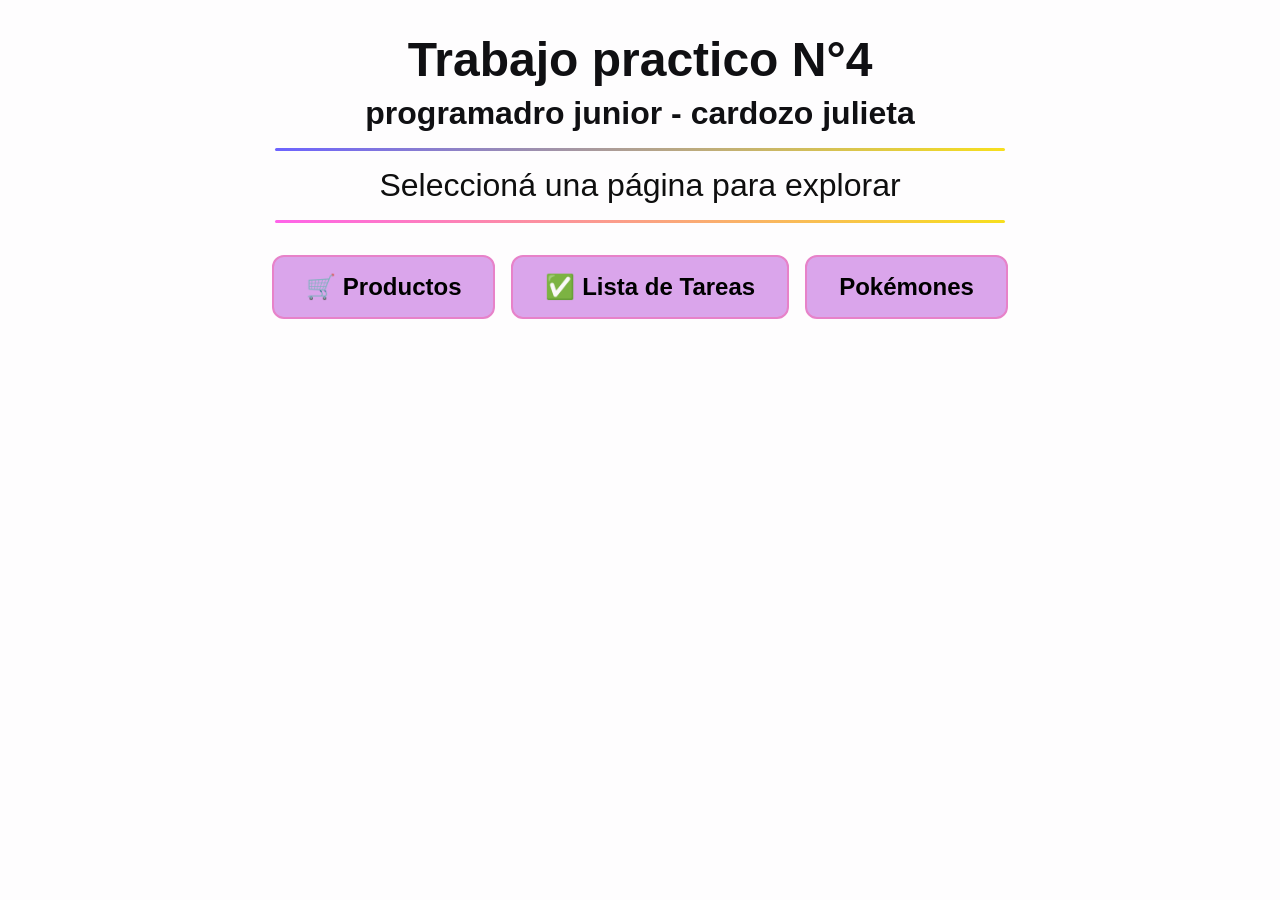
<file: index.html>
<!DOCTYPE html>
<html lang="es">
<head>
  <meta charset="UTF-8">
  <title>TP4 - productos</title>
  <link rel="stylesheet" href="css/style.css">
</head>
<body style="text-align: center;padding: 3 rem;">
  <h1 style="font-size: 3rem; color: #101013; margin-bottom: 0.5rem;">
    Trabajo practico N°4
  </h1>
  <h2 style="font-size: 2rem; color: #101013; margin-bottom: 0.5rem;">
    programadro junior - cardozo julieta 
  </h2>
  <hr style="
  width: 60%;
  margin: 1rem auto;
  border: none;
  height: 3px;
  background: linear-gradient(to right, #6c63ff, #f7df1e);
  border-radius: 999px;">
  
  <p style="font-size: 2rem; color: #0f0f0f; margin-bottom: 0.5rem;">
  Seleccioná una página para explorar</p>
<hr style="
  width: 60%;
  margin: 1rem auto;
  border: none;
  height: 3px;
  background: linear-gradient(to right, #ff63ea, #f7df1e);
  border-radius: 999px;">
  
  <nav>
    <a href="productos.html" class="fuentes"  >🛒  Productos</a>
    <a href="todo.html" class="fuentes">✅  Lista de Tareas</a>
    <a href="api-demo.html" class="fuentes" > Pokémones</a>
  </nav>
</body>
</html>
</file>
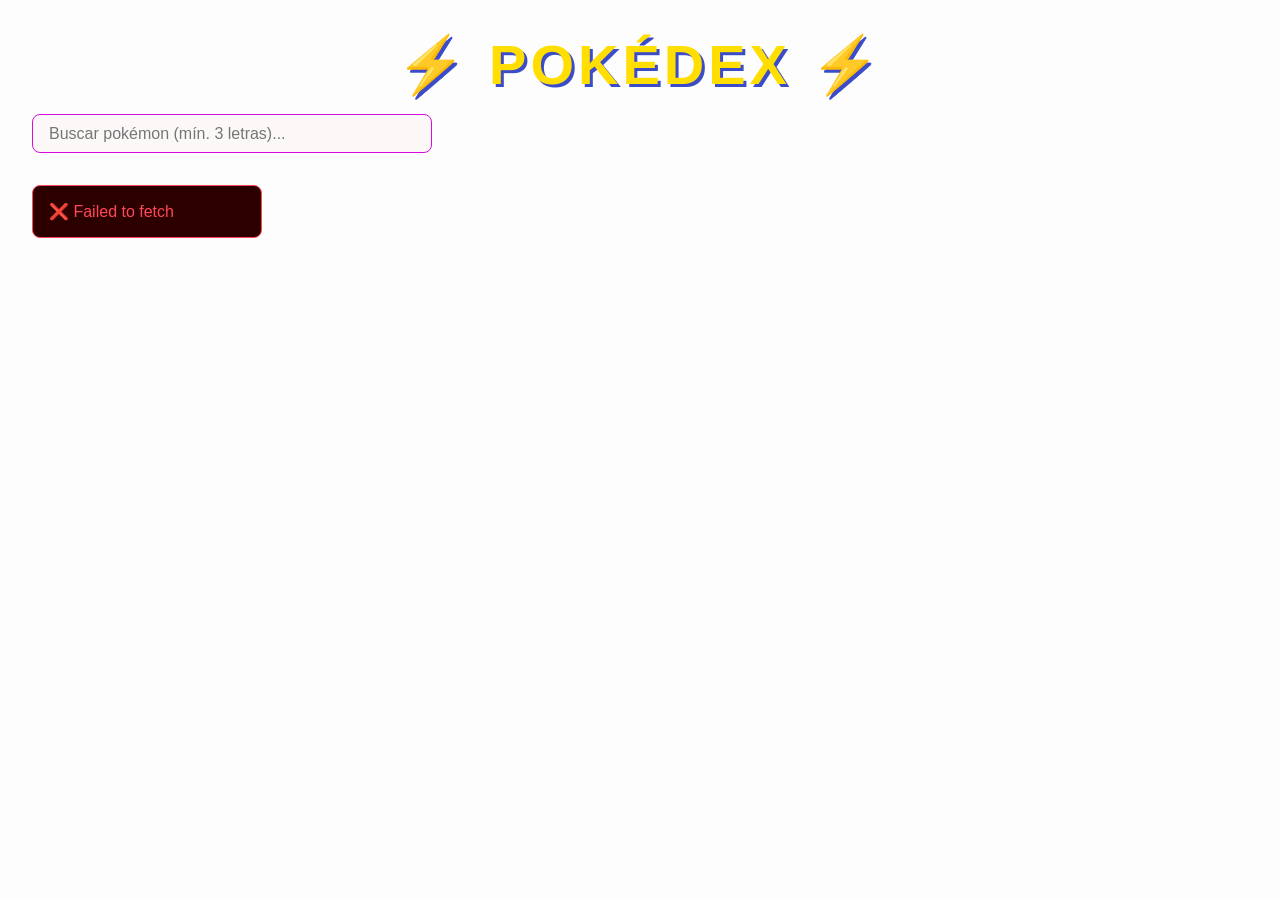
<file: api-demo.html>
<!DOCTYPE html>
<html lang="es">
<head>
  <meta charset="UTF-8">
  <title>Pokédex</title>
  <link rel="stylesheet" href="css/style.css">
  <link rel="stylesheet" href="css/app.css">
</head>
<body>
  <h1 id="titulo-pokedex">⚡ POKÉDEX ⚡</h1>

  <input type="text" id="buscador" placeholder="Buscar pokémon (mín. 3 letras)...">
  <p id="msgBuscador"></p>

  <div id="contenedor-api"></div>

  <script src="js/api.js"></script>
</body>
</html>
</file>
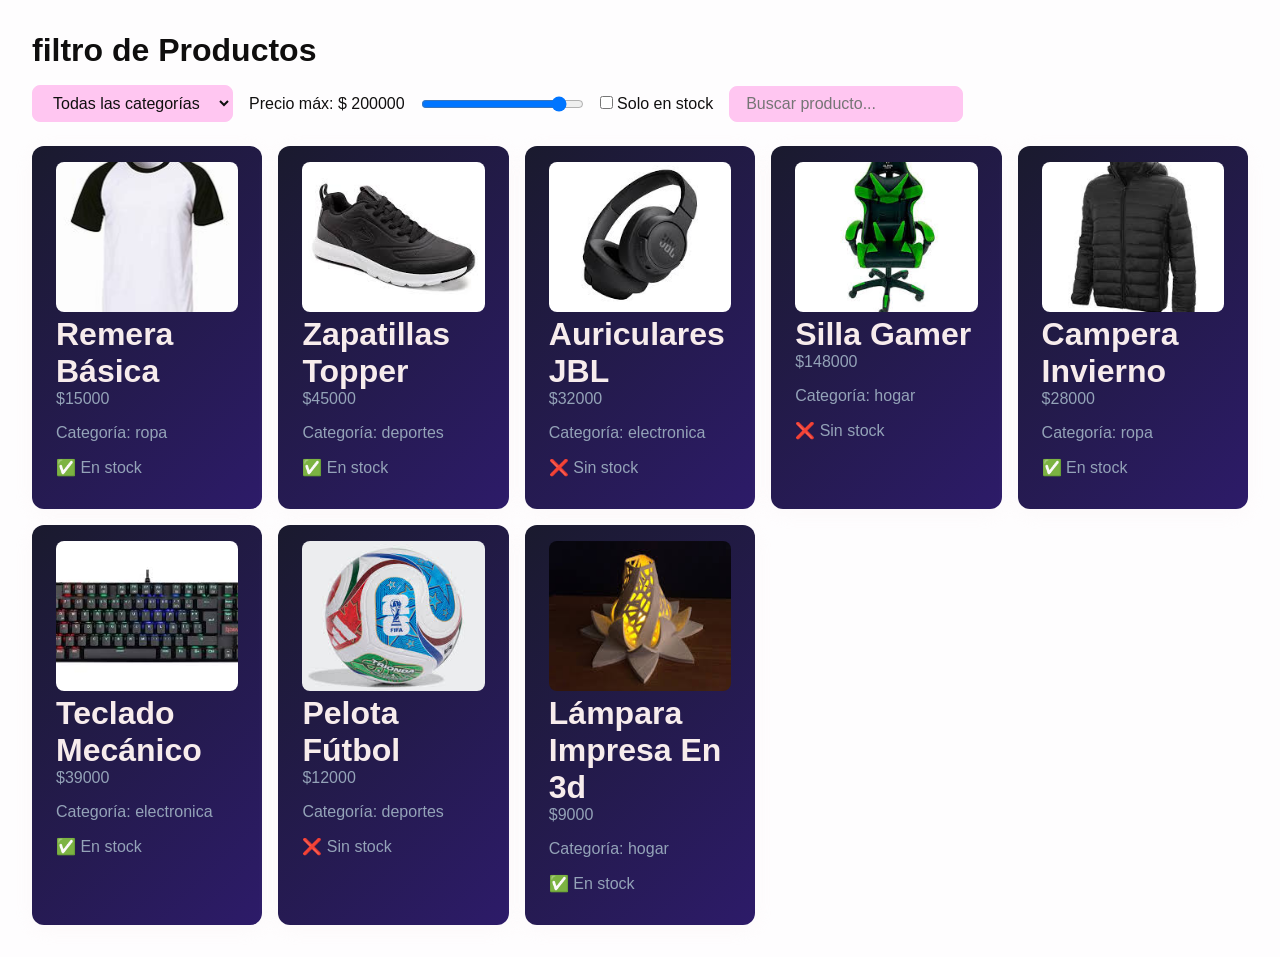
<file: productos.html>
<!DOCTYPE html>
<html lang="es">
<head>
  <meta charset="UTF-8">
  <title>Productos</title>
  <link rel="stylesheet" href="css/style.css">
  <link rel="stylesheet" href="css/app.css">
</head>
<body>
  <h1> filtro de  Productos</h1>

  <div class="filtros">
    <select id="categoria">
      <option value="">Todas las categorías</option>
      <option value="ropa">Ropa</option>
      <option value="electronica">Electrónica</option>
      <option value="hogar">Hogar</option>
      <option value="deportes">Deportes</option>
    </select>

    <label>Precio máx: $ <span id="valorPrecio">200000</span></label>
    <input type="range" id="precio" min="0" max="200000" value="200000">
    
    <label>
      <input type="checkbox" id="stock"> Solo en stock
    </label>

    <input type="text" id="busqueda" placeholder="Buscar producto...">
  </div>

  <div id="contenedor-productos"></div>

  <script src="js/productos.js"></script>
</body>
</html>
</file>
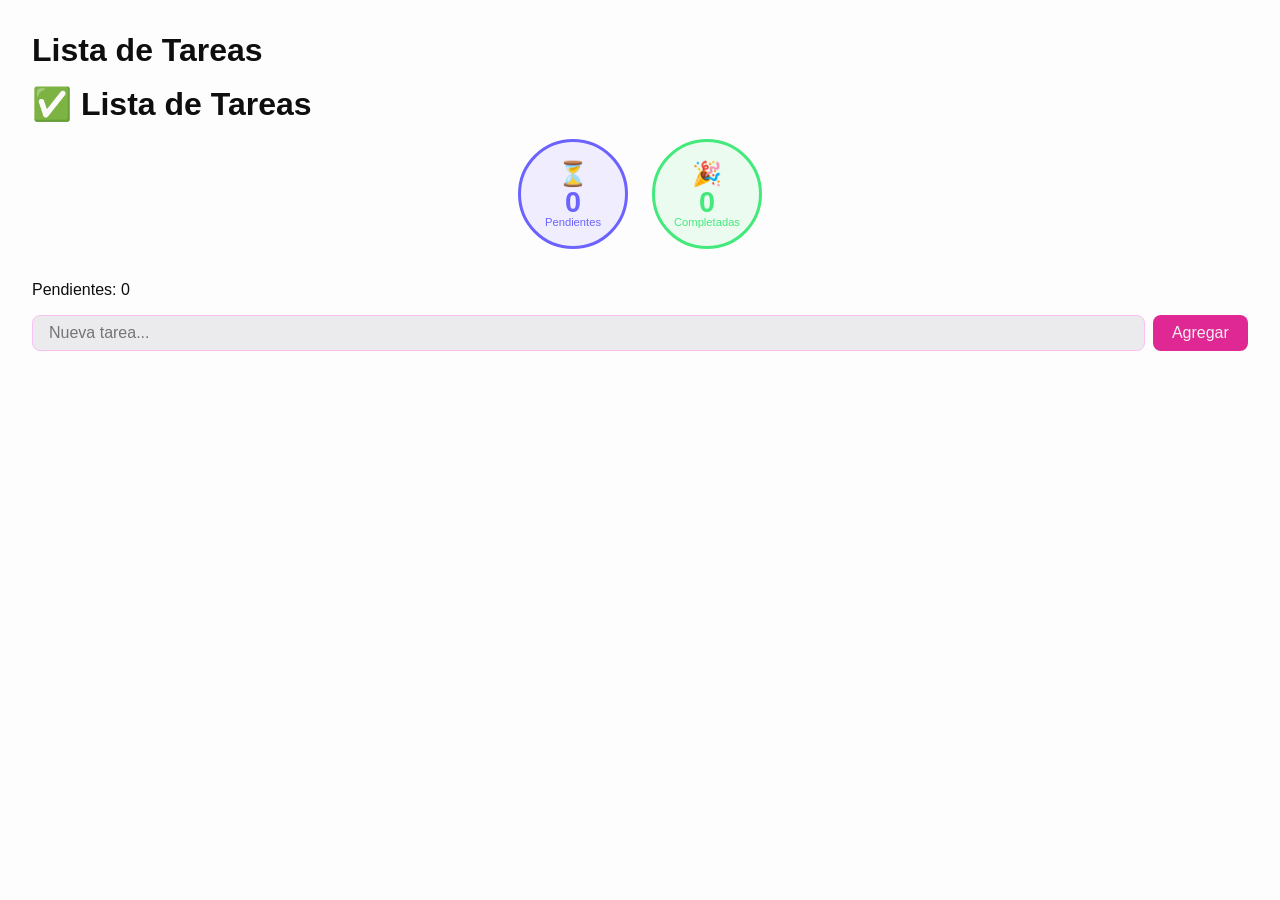
<file: todo.html>
<!DOCTYPE html>
<html lang="es">
<head>
  <meta charset="UTF-8">
  <title>To-Do App</title>
  <link rel="stylesheet" href="css/style.css">
  <link rel="stylesheet" href="css/app.css">
</head>
<body>
  <h1>Lista de Tareas</h1>
  <h1>✅ Lista de Tareas</h1>
<div class="contadores">
  <div class="contador-box">
    <div class="contador-icono">⏳</div>
    <span id="contador">0</span>
    <p>Pendientes</p>
  </div>
  <div class="contador-box completadas">
    <div class="contador-icono">🎉</div>
    <span id="contadorCompletadas">0</span>
    <p>Completadas</p>
  </div>
</div>

  
</div>
  <p>Pendientes: <span id="contador">0</span></p>

  <div class="form-todo">
    <input type="text" id="inputTarea" placeholder="Nueva tarea...">
    <button id="btnAgregar">Agregar</button>
  </div>

  <ul id="listaTareas"></ul>

  <script src="js/todo.js"></script>
</body>
</html>
</file>
<file: css/style.css>
:root {
  --primary: #0f0e0e;
  --bg: #fcfbfc50;
  --bg-card: #6666e0;
  --text: #e0dada;
  --text-muted: #1b1c1d;
  --error-bg: #092d00;
  --error-border: #ff4757;
  --radius: 12px;
  --shadow: 0 4px 20px rgba(250, 243, 243, 0.4);
}

* { box-sizing: border-box; margin: 0; padding: 0; }

body {
  font-family: 'Segoe UI', sans-serif;
  background: var(--bg);
  color: var(--text);
  padding: 2rem;
  
}
h1 { color: var(--primary); margin-bottom: 1rem; }
p  { color :var(--primary); margin-bottom: 1rem;}
nav {
  display: flex;
  justify-content: center;
  gap: 1rem;
  margin-top: 2rem;
}

nav a {
  display: inline-block;
  padding: 1rem 2rem;
  font-size: 1.2rem;
  font-weight: bold;
  text-decoration: none;
  color: white;
  background: #daa5eb;
  border: 2px solid #e782c9;
  border-radius: 12px;
  transition: background 0.2s, transform 0.2s;
}

nav a:hover {
  background: #d64f77;
  transform: translateY(-3px);
}
.fuentes{
  color: black;
  font-size: 24px;
}
#contenedor-api .card h3 {
  font-size: 1.3rem;
  color: #FFDE00;
}

#contenedor-api .card p {
  font-size: 1,5rem;
  color: #e9f0f8;
}
</file>
<file: css/app.css>
.card {
  background: linear-gradient(135deg, #1a1a2e, #2d1b69);
  border-radius: var(--radius);
  padding: 1rem 1.5rem;
  box-shadow: var(--shadow);
  transition: transform 0.2s ease, box-shadow 0.2s ease;
}

.card:hover {
  transform: translateY(-4px);
  box-shadow: 0 8px 30px rgba(17, 17, 17, 0.3);
}


#contenedor-productos, #contenedor-api {
  display: grid;
  grid-template-columns: repeat(auto-fill, minmax(220px, 1fr));
  gap: 1rem;
  margin-top: 1.5rem;
}


.filtros {
  display: flex;
  flex-wrap: wrap;
  gap: 1rem;
  align-items: center;
  margin-bottom: 1.5rem;
  color:rgb(17, 16, 16)
}
.filtros input, .filtros select {
  padding: 0.5rem 1rem;
  border-radius: 8px;
  border: 1px solid #ffc6f1;
  background: #ffc6f1;
  color: rgb(15, 15, 15);
  font-size: 1rem;
}
.filtros input:focus, .filtros select:focus {
  outline: 2px solid#8f1a8f ;
}


.form-todo {
  display: flex;
  gap: 0.5rem;
  margin: 1rem 0;
}
.form-todo input {
  flex: 1;
  padding: 0.5rem 1rem;
  border-radius: 8px;
  border: 1px solid #fac1f5;
  background: #ebebee;
  color: rgb(20, 18, 18);
  font-size: 1rem;
}
.form-todo input:focus { outline: 2px solid #d9ddd4; }
.form-todo button {
  padding: 0.5rem 1.2rem; 
  background: #e02894;
  color: rgb(243, 240, 240);
  border: none;
  border-radius: 8px;
  cursor: pointer;
  font-size: 1rem;
}
.form-todo button:hover { background: #eb50c4; }

#listaTareas { list-style: none; display: flex; flex-direction: column; gap: 0.5rem; }
#listaTareas li {
  background: #fd9df8;
  padding: 0.8rem 1rem;
  border-radius: 8px;
  display: flex;
  justify-content: space-between;
  align-items: center;
  cursor: pointer;
  transition: opacity 0.2s;
  color: black;
}
#listaTareas li.completada {
  text-decoration: line-through;
  opacity: 0.5;
}
.btn-eliminar {
  background: none;
  border: none;
  cursor: pointer;
  font-size: 1.1rem;
}


.loading { color: #181a18; font-style: italic; animation: pulso 1s infinite alternate; }
@keyframes pulso { from { opacity: 1; } to { opacity: 0.4; } }

.error {
  background: #2d0000;
  border: 1px solid #ff4757;
  color: #ff4757;
  padding: 1rem;
  border-radius: 8px;
}
.empty {
  color: #181b17;
  text-align: center;
  grid-column: 1 / -1;
  padding: 2rem;
}


#buscador {
  width: 100%;
  max-width: 400px;
  padding: 0.6rem 1rem;
  border-radius: 8px;
  border: 1px solid #d60cdd;
  background: #fcf8f8;
  color: rgb(22, 21, 21);
  font-size: 1rem;
  margin-bottom: 0.5rem;
}
#buscador:focus { outline: 2px solid #2821b6; }
/* Título Pokédex */
#titulo-pokedex {
  font-size: 3.5rem;
  text-align: center;
  color: #FFDE00;
  text-shadow: 3px 3px 0px #3B4CCA;
  letter-spacing: 4px;
}

/* Nombre de cada pokémon */
.card h3 {
  color: #ff00ea;
  text-transform: capitalize;
  font-size: 1.3rem;
}
#contenedor-api .card img {
  width: 150px;
  height: 150px;
  display: block;
  margin: 0 auto;
}
#contenedor-api .card img {
  width: 180px;
  height: 180px;
  display: block;
  margin: 0 auto;
  filter: drop-shadow(0px 4px 12px rgba(255, 222, 0, 0.6));
  animation: flotar 2s ease-in-out infinite;
}

@keyframes flotar {
  0%   { transform: translateY(0px); }
  50%  { transform: translateY(-10px); }
  100% { transform: translateY(0px); }
}
.contadores {
  display: flex;
  gap: 1.5rem;
  justify-content: center;
  margin-bottom: 2rem;
}

.contador-box {
  display: flex;
  flex-direction: column;
  align-items: center;
  justify-content: center;
  width: 110px;
  height: 110px;
  border-radius: 50%;
  border: 3px solid #6c63ff;
  background: rgba(108, 99, 255, 0.1);
  transition: transform 0.2s ease;
}

.contador-box:hover {
  transform: scale(1.08);
}

.contador-icono {
  font-size: 1.5rem;
}

.contador-box span {
  font-size: 1.8rem;
  font-weight: 800;
  color: #6c63ff;
  line-height: 1;
}

.contador-box p {
  font-size: 0.7rem;
  color: #6c63ff;
  margin: 0;
  text-align: center;
}

.contador-box.completadas {
  border-color: #43e97b;
  background: rgba(67, 233, 123, 0.1);
}

.contador-box.completadas span,
.contador-box.completadas p {
  color: #43e97b;
}
#contenedor-productos .card h3 {
  font-size: 2rem;
  color: #f7ecec;
}

#contenedor-productos .card p {
  font-size: 1rem;
  color: #94a3b8;
}
</file>
